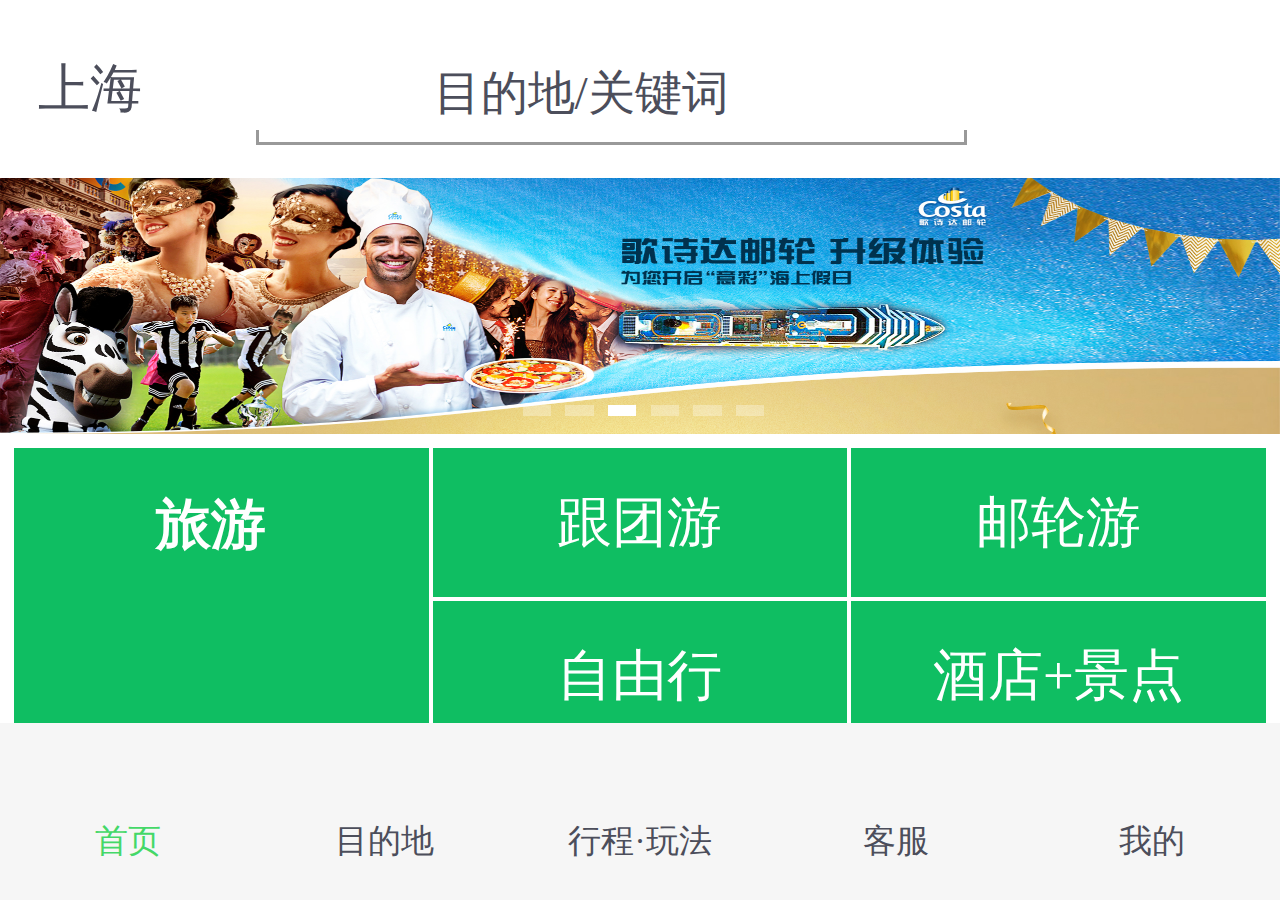
<file: index.html>
<!DOCTYPE html>
<html lang="en">
<head>
	<meta charset="UTF-8">
	<meta name="viewport" content="width=device-width,user-scalable=no,initial-scale=1.0, maximum-scale=1.0,minimum-scale=1.0">
	<title>旅游APP</title>
	<link rel="stylesheet" href="css/public.css">
	<link rel="stylesheet" href="css/index.css">
	<script src="js/rem.js"></script>
</head>
<body>
	<div class="box">
		<main id="content">
			<div class="content_pic">
				<img src="img/1-1.jpg" alt="">
				<div class="lunbo">
					<div class="content_lunbo content_lunbo1"></div>
					<div class="content_lunbo"></div>
					<div class="content_lunbo content_lunbo3"></div>
					<div class="content_lunbo"></div>
					<div class="content_lunbo"></div>
					<div class="content_lunbo"></div>
				</div>
			</div>
			<div class="item1">
					<div class="item1_1">
						<div class="item1_lvyou">
							<h1>旅游</h1>
						</div>
						<div class="item1_lvyou1 item1_lvyou2">
							<p>出境游</p>
						</div>
					</div>
					<div class="item1_lvyou1">
						<p>跟团游</p>
					</div>
					<div class="item1_lvyou1">
						<p><a href="youlunyou.html">邮轮游</a></p>
					</div>
					<div class="item1_lvyou1 item1_lvyou3">
						<p>自由行</p>
					</div>
					<div class="item1_lvyou1 item1_lvyou3">
						<p>酒店+景点</p>
					</div>
					<div class="item1_lvyou1 item1_lvyou3">
						<p>国内游</p>
					</div>
					<div class="item1_lvyou1 item1_lvyou3">
						<p>周边游</p>
					</div>
			</div>
			<div class="item2">
					<div class="item1_lvyou item2_item1_lvyou">
						<h1>机票</h1>
					</div>
					<div class="item1_lvyou1 item2_item1_lvyou">
						<p>国际机票</p>
					</div>
					<div class="item1_lvyou1 item2_item1_lvyou">
						<p>火车票·抢票</p>
					</div>
					<div class="item1_lvyou1 item1_lvyou3 item2_item1_lvyou">
						<p>汽车票·包车</p>
					</div>
					<div class="item1_lvyou1 item1_lvyou3 item2_item1_lvyou">
						<p>租车·接送</p>
					</div>
			</div>
			<div class="item3">
					<div class="item1_lvyou1 item1_lvyou4">
						<p>酒店</p>
					</div>
					<div class="item1_lvyou1">
						<p>国际酒店</p>
					</div>
					<div class="item1_lvyou1">
						<p>当地玩乐</p>
					</div>
			</div>
			<div class="item4">
					<div class="item1_lvyou1 item1_lvyou4">
						<p>签证</p>
					</div>
					<div class="item1_lvyou1">
						<p>门票</p>
					</div>
					<div class="item1_lvyou1">
						<p>定制·包团</p>
					</div>
					<div class="item1_lvyou1 item1_lvyou4 item1_lvyou5">
						<p>目的地攻略</p>
					</div>
					<div class="item1_lvyou1 item1_lvyou5">
						<p>机票+酒店</p>
					</div>
					<div class="item1_lvyou1 item1_lvyou5">
						<p>金融·理财</p>
					</div>
			</div>
			<div class="item5">
				<div class="item5_1">
					<span>&#xe640;</span>
					<p>海岛</p>
				</div>
				<div class="item5_1">
					<span>&#xe641;</span>
					<p>目的地参团</p>
				</div>
				<div class="item5_1">
					<span>&#xe649;</span>
					<p>婚纱旅拍</p>
				</div>
				<div class="item5_1">
					<span>&#xe733;</span>
					<p>全球wifi</p>
				</div>
				<div class="item5_1">
					<span>&#xe61a;</span>
					<p>旅游百货</p>
				</div>
				<div class="item5_1">
					<span class="item5_icon">&#xe645;</span>
					<p>主题游</p>
				</div>
				<div class="item5_1">
					<span class="item5_icon">&#xe629;</span>
					<p>蜜月游</p>
				</div>
				<div class="item5_1">
					<span class="item5_icon">&#xe61e;</span>
					<p>温泉滑雪</p>
				</div>
				<div class="item5_1">
					<span class="item5_icon">&#xe604;</span>
					<p>度假酒店</p>
				</div>
				<div class="item5_1">
					<span class="item5_icon">&#xe68e;</span>
					<p>更多</p>
				</div>
				
			</div>
		</main>
		<div class="item5">
				<div class="item5_1">
					<span>&#xe640;</span>
					<p>海岛</p>
				</div>
				<div class="item5_1">
					<span>&#xe641;</span>
					<p>目的地参团</p>
				</div>
				<div class="item5_1">
					<span>&#xe649;</span>
					<p>婚纱旅拍</p>
				</div>
				<div class="item5_1">
					<span>&#xe733;</span>
					<p>全球wifi</p>
				</div>
				<div class="item5_1">
					<span>&#xe61a;</span>
					<p>旅游百货</p>
				</div>
				<div class="item5_1">
					<span class="item5_icon">&#xe645;</span>
					<p>主题游</p>
				</div>
				<div class="item5_1">
					<span class="item5_icon">&#xe629;</span>
					<p>蜜月游</p>
				</div>
				<div class="item5_1">
					<span class="item5_icon">&#xe61e;</span>
					<p>温泉滑雪</p>
				</div>
				<div class="item5_1">
					<span class="item5_icon">&#xe604;</span>
					<p>度假酒店</p>
				</div>
				<div class="item5_1">
					<span class="item5_icon">&#xe68e;</span>
					<p>更多</p>
				</div>			
			</div>
		<footer id="bottom">
			<div class="bottom_1">
				<p class="bottom_icon">&#xe621;</p>
				<p class="bottom_text bottom_text1"><a href="index.html">首页</a></p>
			</div>
			<div class="bottom_1">
				<p class="bottom_icon bottom_icon1">&#xe62a;</p>
				<p class="bottom_text"><a href="mudidi.html" class="mudidi">目的地</a></p>
			</div>
			<div class="bottom_1">
				<p class="bottom_icon bottom_icon1">&#xe718;</p>
				<p class="bottom_text">行程·玩法</p>
			</div>
			<div class="bottom_1">
				<p class="bottom_icon bottom_icon1">&#xe62c;</p>
				<p class="bottom_text">客服</p>
			</div>
			<div class="bottom_1">
				<p class="bottom_icon bottom_icon1">&#xe628;</p>
				<p class="bottom_text"><a href="wode.html" class="wode">我的</a></p>
			</div>
		</footer>
		<header id="top">
			<div class="top_left">
				<p>上海</p>
				<i>&#xe659;</i>
			</div>
			<h1><i>&#xe60d;</i>目的地/关键词
			<span>&#xe64b;</span>
			</h1>
			<div class="top_center">
			</div>
			<div class="top_right">
				<i class="top_right1">&#xe61d;</i>
				<i class="top_right2">&#xe627;</i>
			</div>
		</header>
	</div>
		
</body>
</html>
</file>
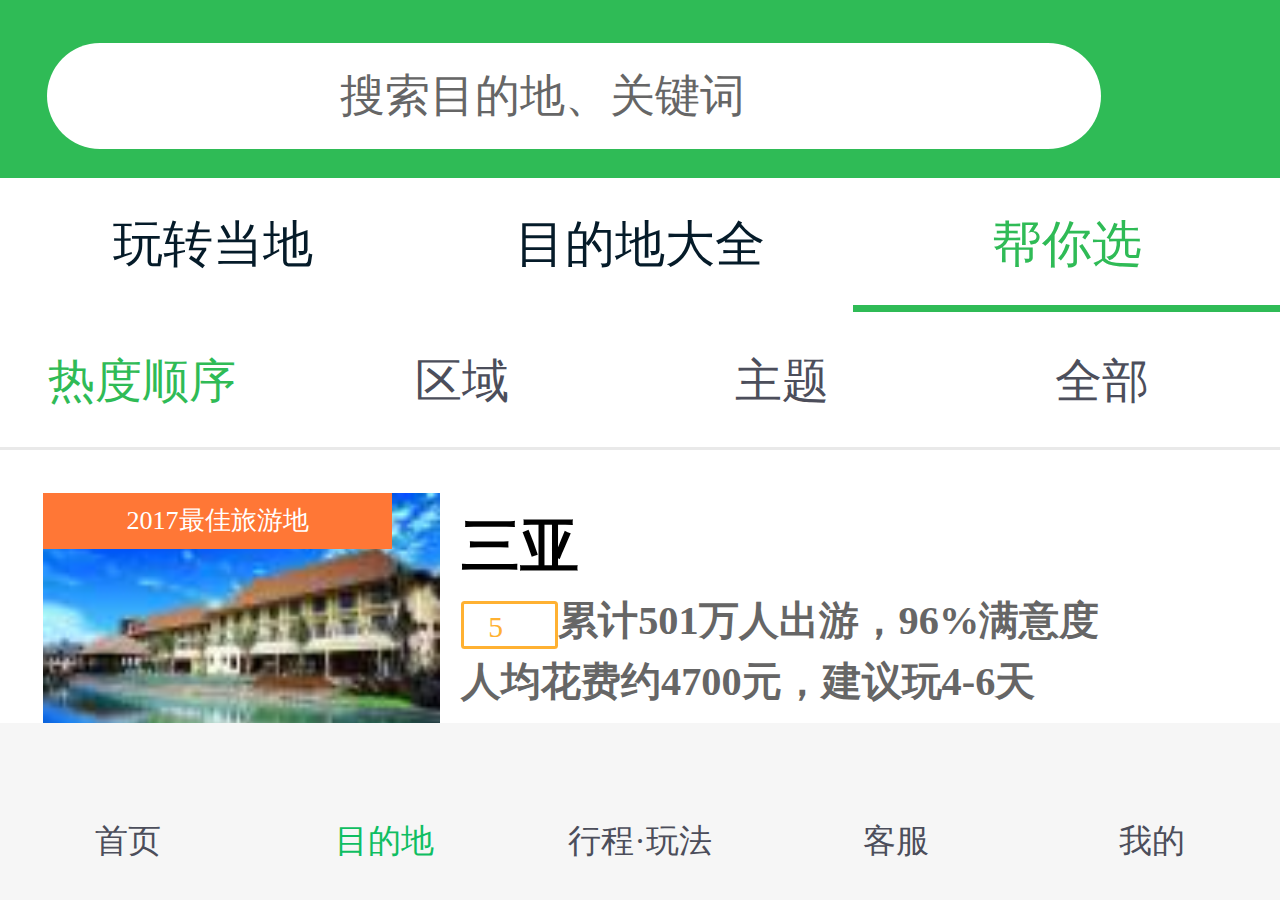
<file: mudidi.html>
<!DOCTYPE html>
<html lang="en">
<head>
	<meta charset="UTF-8">
	<meta name="viewport" content="width=device-width,user-scalable=no,initial-scale=1.0, maximum-scale=1.0,minimum-scale=1.0">
	<title>目的地</title>
	<link rel="stylesheet" href="css/public.css">
	<link rel="stylesheet" href="css/mudidi.css">
	<script src="js/rem.js"></script>
</head>
<body>
	<div class="box">
		<header id="top">
			<div class="top_sousuo">
				<span><i>&#xe60d;</i>搜索目的地、关键词</span>
			</div>
			<p>&#xe627;</p>
		</header>
		<main id="content">
			<div class="item1">
				<div class="item1_1">
					<p>玩转当地</p>
				</div>
				<div class="item1_1">
					<p>目的地大全</p>
				</div>
				<div class="item1_1 item1_2">
					<p>帮你选</p>
				</div>
			</div>
			<div class=	"item2">
				<div class="item2_1">
					<p class="item2_2">热度顺序<i class="item2_2">&#xe654;</i></p>
				</div>
				<div class="item2_1">
					<p>区域<i>&#xe654;</i></p>
				</div>
				<div class="item2_1">
					<p>主题<i>&#xe654;</i></p>
				</div>
				<div class="item2_1">
					<p>全部<i>&#xe654;</i></p>
				</div>
			</div>
			<div class="item3">
				<div class="item3_pic">
					<img src="img/sanya.jpg" alt="">
					<div class="item3_text">
						<p>2017最佳旅游地</p>
					</div>
				</div>
				<div class="item3_1">
					<h1>三亚</h1>
					<div class="item3_2">
						<p>5<i>&#xe642;</i></p>
						<h1>累计501万人出游，96%满意度</h1>
						<h1>人均花费约4700元，建议玩4-6天</h1>
						<p class="item3_3">海滨</p>
						<p class="item3_3">沙滩</p>
					</div>
				</div>
				<div class="item3_4">
					<div class="line"></div>
					<h1>大家怎么玩</h1>
				</div>
				<div class="item3_5">
					<div class="item3_5_1">
						<h1>蜈支洲岛</h1>
						<h2>必游景点top1</h2>
					</div>
					<div class="item3_5_1">
						<h1>天涯海角</h1>
						<h2>必游景点top2</h2>
					</div>
					<div class="item3_5_1">
						<h1>大小洞天</h1>
						<h2>必游景点top3</h2>
					</div>
					<div class="item3_5_1 item3_5_2">
						<h1>三亚一地+连住海景房</h1>
						<h2>必35%用户选择该玩法</h2>
					</div>
				</div>	
			</div>
			<div class="item4"></div>
			<div class="item3">
				<div class="item3_pic">
					<img src="img/sanya.jpg" alt="">
					<div class="item3_text">
						<p>2017最佳旅游地</p>
					</div>
				</div>
				<div class="item3_1">
					<h1>三亚</h1>
					<div class="item3_2">
						<p>5<i>&#xe642;</i></p>
						<h1>累计501万人出游，96%满意度</h1>
						<h1>人均花费约4700元，建议玩4-6天</h1>
						<p class="item3_3">海滨</p>
						<p class="item3_3">沙滩</p>
					</div>
				</div>
				<div class="item3_4">
					<div class="line"></div>
					<h1>大家怎么玩</h1>
				</div>
				<div class="item3_5">
					<div class="item3_5_1">
						<h1>蜈支洲岛</h1>
						<h2>必游景点top1</h2>
					</div>
					<div class="item3_5_1">
						<h1>天涯海角</h1>
						<h2>必游景点top2</h2>
					</div>
					<div class="item3_5_1">
						<h1>大小洞天</h1>
						<h2>必游景点top3</h2>
					</div>
					<div class="item3_5_1 item3_5_2">
						<h1>三亚一地+连住海景房</h1>
						<h2>必35%用户选择该玩法</h2>
					</div>
				</div>	
			</div>
			<div class="item4"></div>
			<div class="item3">
				<div class="item3_pic">
					<img src="img/sanya.jpg" alt="">
					<div class="item3_text">
						<p>2017最佳旅游地</p>
					</div>
				</div>
				<div class="item3_1">
					<h1>三亚</h1>
					<div class="item3_2">
						<p>5<i>&#xe642;</i></p>
						<h1>累计501万人出游，96%满意度</h1>
						<h1>人均花费约4700元，建议玩4-6天</h1>
						<p class="item3_3">海滨</p>
						<p class="item3_3">沙滩</p>
					</div>
				</div>
				<div class="item3_4">
					<div class="line"></div>
					<h1>大家怎么玩</h1>
				</div>
				<div class="item3_5">
					<div class="item3_5_1">
						<h1>蜈支洲岛</h1>
						<h2>必游景点top1</h2>
					</div>
					<div class="item3_5_1">
						<h1>天涯海角</h1>
						<h2>必游景点top2</h2>
					</div>
					<div class="item3_5_1">
						<h1>大小洞天</h1>
						<h2>必游景点top3</h2>
					</div>
					<div class="item3_5_1 item3_5_2">
						<h1>三亚一地+连住海景房</h1>
						<h2>必35%用户选择该玩法</h2>
					</div>
				</div>	
			</div>
		</main>
		<footer id="bottom">
			<div class="bottom_1">
				<p class="bottom_icon bottom_icon1">&#xe621;</p>
				<p class="bottom_text bottom_icon1"><a href="index.html" class="shouye">首页</a></p>
			</div>
			<div class="bottom_1">
				<p class="bottom_icon bottom_icon1  bottom_2">&#xe62a;</p>
				<p class="bottom_text  bottom_2">目的地</p>
			</div>
			<div class="bottom_1">
				<p class="bottom_icon bottom_icon1">&#xe718;</p>
				<p class="bottom_text">行程·玩法</p>
			</div>
			<div class="bottom_1">
				<p class="bottom_icon bottom_icon1">&#xe62c;</p>
				<p class="bottom_text">客服</p>
			</div>
			<div class="bottom_1">
				<p class="bottom_icon bottom_icon1">&#xe628;</p>
				<p class="bottom_text"><a href="wode.html" class="wode">我的</a></p>
			</div>
		</footer>
	</div>
</body>
</html>
</file>
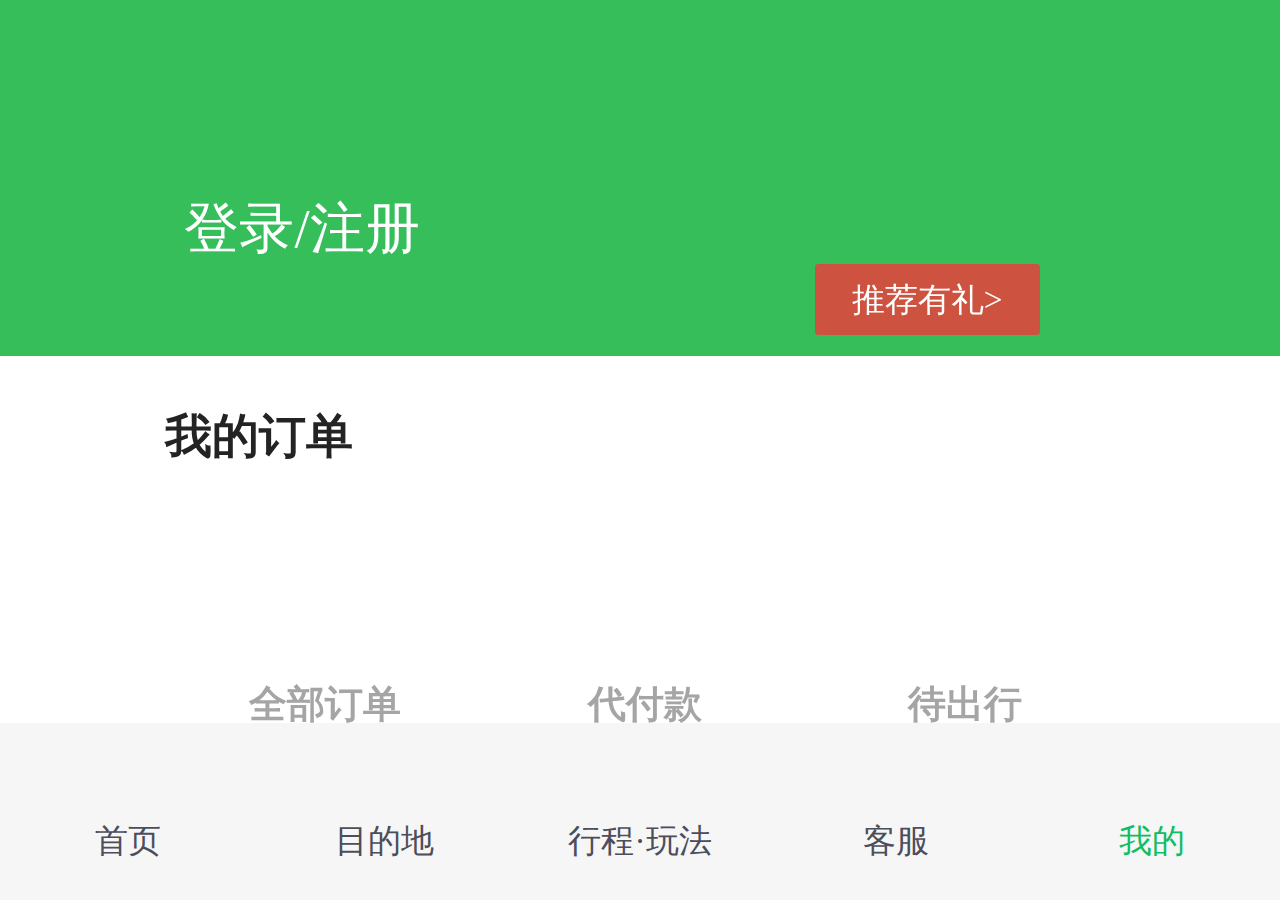
<file: wode.html>
<!DOCTYPE html>
<html lang="en">
<head>
	<meta charset="UTF-8">
	<meta name="viewport" content="width=device-width,user-scalable=no,initial-scale=1.0, maximum-scale=1.0,minimum-scale=1.0">
	<title>Document</title>
	<link rel="stylesheet" href="css/wode.css">
	<link rel="stylesheet" href="css/public.css">
	<script src="js/rem.js"></script>
</head>
<body>
	<div class="box">
		<header id="top">
			<div class="top_1">
				<span>&#xe627;</span>
				<span>&#xe606;</span>
			</div>
			<div class="top_2">
				<span>&#xe6df;</span>
				<p class="top_2_1">登录/注册</p>
				<div class="top_tuijian">
					<p class="tuijian">推荐有礼<i>&gt;</i></p>
				</div>
			</div>
		</header>
		<main id="content">
			<div class="content_1">
				<div class="content_1_1">
					<span>&#xe669;</span>
					<h1>我的订单</h1>
				</div>
				<div class="content_1_2">
					<div class="content_1_2_1">
						<p>&#xe6e4;</p>
						<h1>全部订单</h1>
					</div>
					<div class="content_1_2_1">
						<p>&#xe612;</p>
						<h1>代付款</h1>
					</div>
					<div class="content_1_2_1">
						<p>&#xe600;</p>
						<h1>待出行</h1>
					</div>
					<div class="content_1_2_1">
						<p>&#xe622;</p>
						<h1>待点评</h1>
					</div>
				</div>
			</div>
			<div class="content2">
				<span>&#xe669;</span>
				<h1>我的钱包</h1>
				<h2>&gt;</h2>
			</div>
			<div class="content2">
				<span>&#xe669;</span>
				<h1>首付出发</h1>
				<h2>&gt;</h2>
				<h3>立即开通</h3>
			</div>
			<div class="content3">
				<div class="content3_1">
					<p>&#xe669;</p>
					<h1>美味猫哆哩，积分优先抢</h1>
					<div class="content3_2">
						<h2>签到有礼</h2>
						<i></i>
					</div>
				</div>
				<div class="content4">
					<div class="contnet4_1">
						<p>&#xe664;</p>
						<h1>专属顾问</h1>
					</div>
					<div class="contnet4_1">
						<p>&#xe73a;</p>
						<h1>会员俱乐部</h1>
					</div>
					<div class="contnet4_1">
						<p>&#xe787;</p>
						<h1>常用信息</h1>
					</div>
					<div class="contnet4_1">
						<p>&#xe646;</p>
						<h1>我的点评</h1>
					</div>
						<div class="contnet4_1">
						<p>&#xe67b;</p>
						<h1>社区</h1>
					</div>
					<div class="contnet4_1">
						<p>&#xe648;</p>
						<h1>我的收藏</h1>
					</div>
					<div class="contnet4_1">
						<p>&#xe675;</p>
						<h1>浏览历史</h1>
					</div>
					<div class="contnet4_1">
						<p>&#xe609;</p>
						<h1>行程助手</h1>
					</div>
						<div class="contnet4_1">
						<p>&#xe605;</p>
						<h1>我的无线</h1>
					</div>
					<div class="contnet4_1">
						<p>&#xe8a8;</p>
						<h1>签证进度</h1>
					</div>
					<div class="contnet4_1">
						<p>&#xe69c;</p>
						<h1>市门查询</h1>
					</div>
					<div class="contnet4_1">
						<p>&#xe6f2;</p>
						<h1>航班查询</h1>
					</div>
				</div>
			</div>
		</main>
		<footer id="bottom">
			<div class="bottom_1">
				<p class="bottom_icon bottom_icon1">&#xe621;</p>
				<p class="bottom_text bottom_icon1"><a href="index.html" class="shouye">首页</a></p>
			</div>
			<div class="bottom_1">
				<p class="bottom_icon bottom_icon1 ">&#xe62a;</p>
				<p class="bottom_text ">目的地</p>
			</div>
			<div class="bottom_1">
				<p class="bottom_icon bottom_icon1">&#xe718;</p>
				<p class="bottom_text">行程·玩法</p>
			</div>
			<div class="bottom_1">
				<p class="bottom_icon bottom_icon1">&#xe62c;</p>
				<p class="bottom_text">客服</p>
			</div>
			<div class="bottom_1">
				<p class="bottom_icon bottom_icon1  bottom_2">&#xe628;</p>
				<p class="bottom_text  bottom_2">我的</p>
			</div>
		</footer>
	</div>
</body>
</html>
</file>
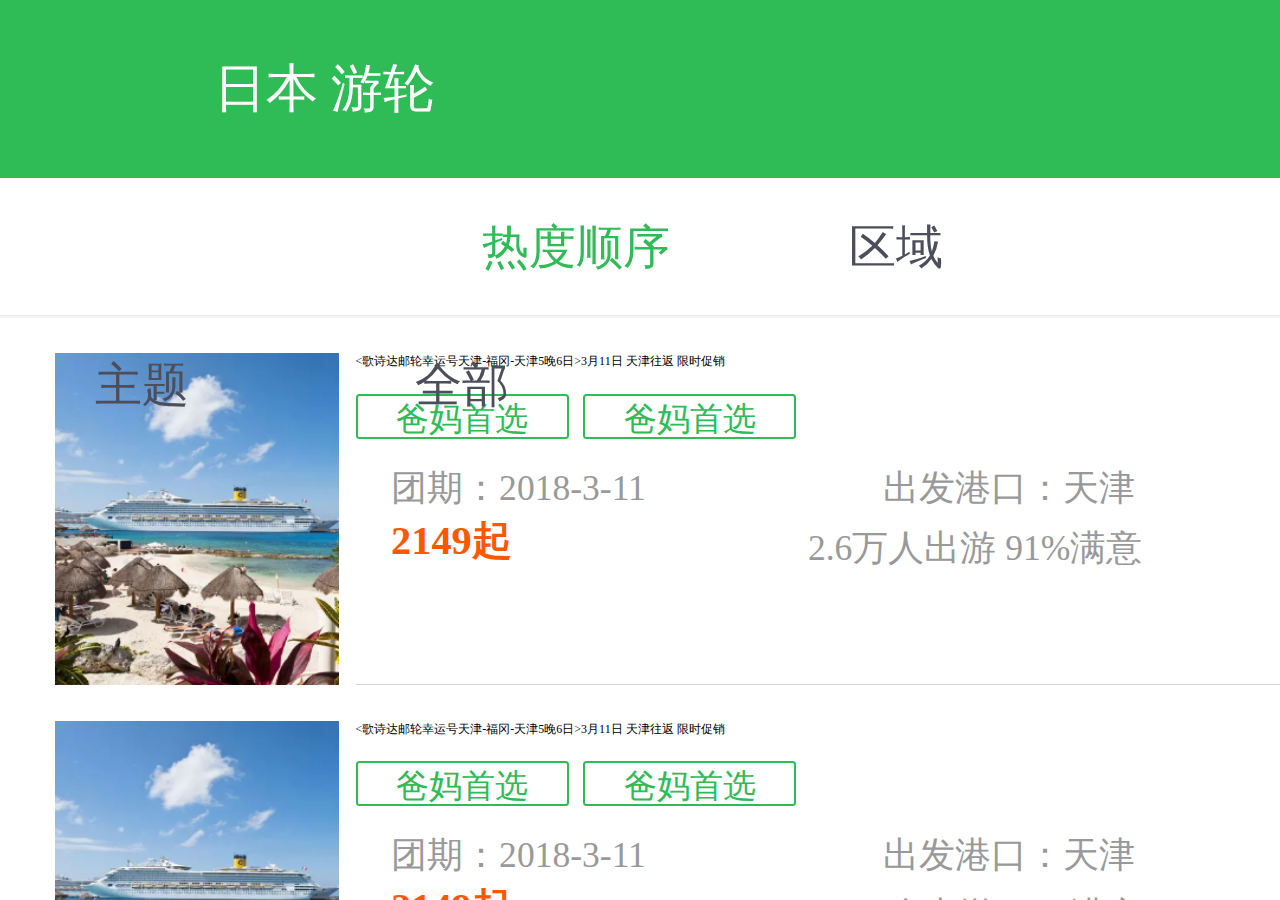
<file: youlunsanji.html>
<!DOCTYPE html>
<html lang="en">
<head>
	<meta charset="UTF-8">
	<title>日本游轮</title>
	<meta name="viewport" content="width=device-width,user-scalable=no,initial-scale=1.0, maximum-scale=1.0,minimum-scale=1.0">
	<link rel="stylesheet" href="css/public.css">
	<link rel="stylesheet" href="css/youlunsanji.css">
	<script src="js/rem.js"></script>
</head>
<body>
	<div class="box">
		<header id="top">
			<div class="top1">
				<div class="top_text">
					<span><a href="youlunyou.html">&#xe647;</a></span>
					<p>日本 游轮</p>
					<i>&#xe6d7;</i>
				</div>
				<div class=	"item2">
				<div class="item2_1">
					<p class="item2_2">热度顺序<i class="item2_2">&#xe654;</i></p>
				</div>
				<div class="item2_1">
					<p>区域<i>&#xe654;</i></p>
				</div>
				<div class="item2_1">
					<p>主题<i>&#xe654;</i></p>
				</div>
				<div class="item2_1">
					<p>全部<i>&#xe654;</i></p>
				</div>
				</div>
			</div>
		</header>
		<main id="content">
			
			<div class="content_6 content_61">
				<div class="content_7">
					<div class="content_7_1">
						<img src="img/33_03.png" alt="">
					</div>
					<dv class="content_7_2">
						<p><歌诗达邮轮幸运号天津-福冈-天津5晚6日>3月11日 天津往返 限时促销</p>
						<div class="content_7_3">
							<span>爸妈首选</span>
						</div>
						<div class="content_7_3 content_7_3_1">
							<span>爸妈首选</span>
						</div>
						<div class="content_7_3_2">
							<h1>团期：2018-3-11</h1>
							<h1 class="text_right">出发港口：天津</h1>
							<h2><i></i>2149起</h2>
							<h1 class="text_right1">2.6万人出游 91%满意 </h1>
						</div>
					</dv>
					
				</div>
			</div>
			<div class="content_6">
				<div class="content_7">
					<div class="content_7_1">
						<img src="img/33_03.png" alt="">
					</div>
					<dv class="content_7_2">
						<p><歌诗达邮轮幸运号天津-福冈-天津5晚6日>3月11日 天津往返 限时促销</p>
						<div class="content_7_3">
							<span>爸妈首选</span>
						</div>
						<div class="content_7_3 content_7_3_1">
							<span>爸妈首选</span>
						</div>
						<div class="content_7_3_2">
							<h1>团期：2018-3-11</h1>
							<h1 class="text_right">出发港口：天津</h1>
							<h2><i></i>2149起</h2>
							<h1 class="text_right1">2.6万人出游 91%满意 </h1>
						</div>
					</dv>
					
				</div>
			</div>
			<div class="content_6">
				<div class="content_7">
					<div class="content_7_1">
						<img src="img/33_03.png" alt="">
					</div>
					<dv class="content_7_2">
						<p><歌诗达邮轮幸运号天津-福冈-天津5晚6日>3月11日 天津往返 限时促销</p>
						<div class="content_7_3">
							<span>爸妈首选</span>
						</div>
						<div class="content_7_3 content_7_3_1">
							<span>爸妈首选</span>
						</div>
						<div class="content_7_3_2">
							<h1>团期：2018-3-11</h1>
							<h1 class="text_right">出发港口：天津</h1>
							<h2><i></i>2149起</h2>
							<h1 class="text_right1">2.6万人出游 91%满意 </h1>
						</div>
					</dv>
					
				</div>
			</div>
			<div class="content_6">
				<div class="content_7">
					<div class="content_7_1">
						<img src="img/33_03.png" alt="">
					</div>
					<dv class="content_7_2">
						<p><歌诗达邮轮幸运号天津-福冈-天津5晚6日>3月11日 天津往返 限时促销</p>
						<div class="content_7_3">
							<span>爸妈首选</span>
						</div>
						<div class="content_7_3 content_7_3_1">
							<span>爸妈首选</span>
						</div>
						<div class="content_7_3_2">
							<h1>团期：2018-3-11</h1>
							<h1 class="text_right">出发港口：天津</h1>
							<h2><i></i>2149起</h2>
							<h1 class="text_right1">2.6万人出游 91%满意 </h1>
						</div>
					</dv>
					
				</div>
			</div>
			<div class="content_6">
				<div class="content_7">
					<div class="content_7_1">
						<img src="img/33_03.png" alt="">
					</div>
					<dv class="content_7_2">
						<p><歌诗达邮轮幸运号天津-福冈-天津5晚6日>3月11日 天津往返 限时促销</p>
						<div class="content_7_3">
							<span>爸妈首选</span>
						</div>
						<div class="content_7_3 content_7_3_1">
							<span>爸妈首选</span>
						</div>
						<div class="content_7_3_2">
							<h1>团期：2018-3-11</h1>
							<h1 class="text_right">出发港口：天津</h1>
							<h2><i></i>2149起</h2>
							<h1 class="text_right1">2.6万人出游 91%满意 </h1>
						</div>
					</dv>
					
				</div>
			</div>
			<div class="content_6">
				<div class="content_7">
					<div class="content_7_1">
						<img src="img/33_03.png" alt="">
					</div>
					<dv class="content_7_2">
						<p><歌诗达邮轮幸运号天津-福冈-天津5晚6日>3月11日 天津往返 限时促销</p>
						<div class="content_7_3">
							<span>爸妈首选</span>
						</div>
						<div class="content_7_3 content_7_3_1">
							<span>爸妈首选</span>
						</div>
						<div class="content_7_3_2">
							<h1>团期：2018-3-11</h1>
							<h1 class="text_right">出发港口：天津</h1>
							<h2><i></i>2149起</h2>
							<h1 class="text_right1">2.6万人出游 91%满意 </h1>
						</div>
					</dv>
					
				</div>
			</div>
		</main>
	</div>
</body>
</html>
</file>
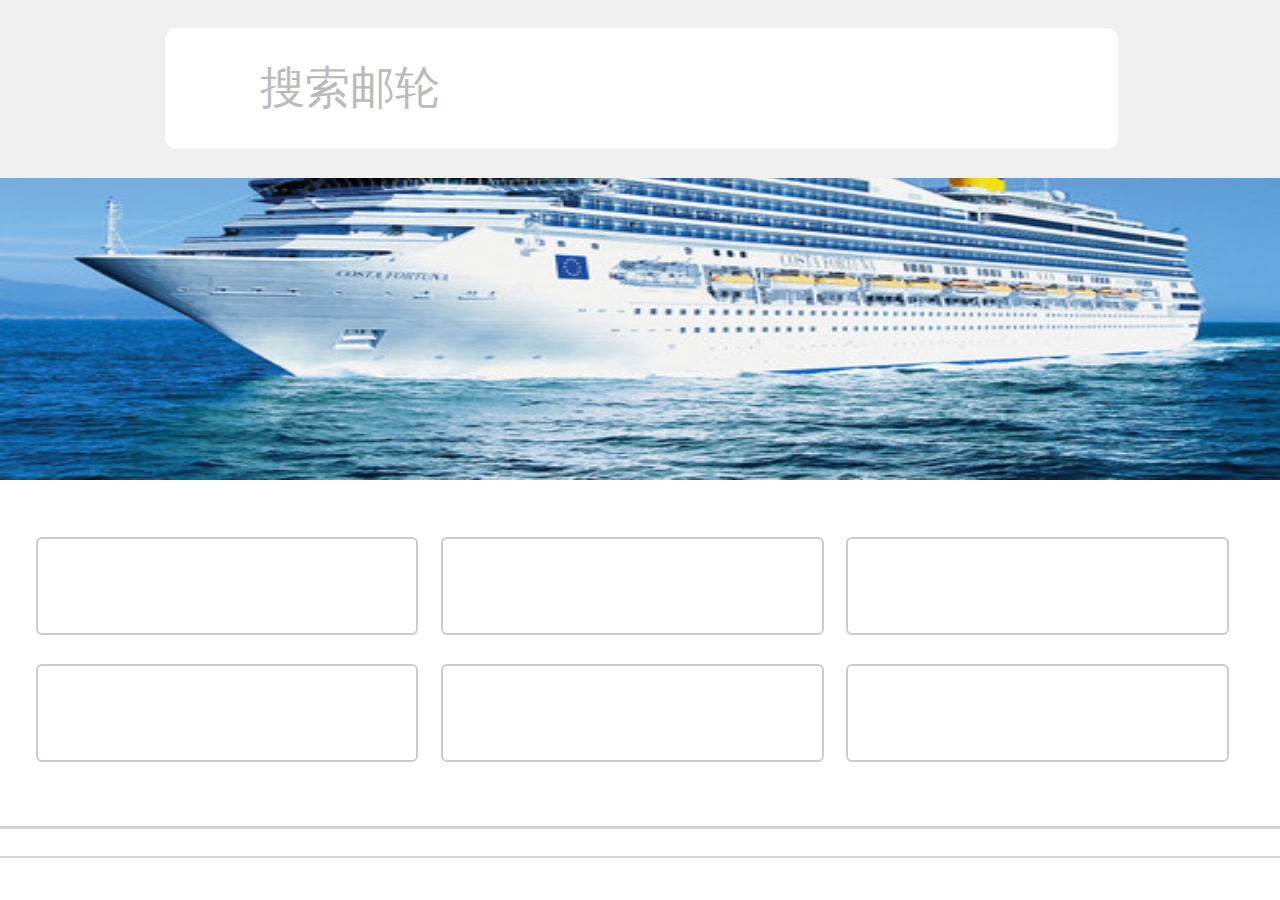
<file: youlunyou.html>
<!DOCTYPE html>
<html lang="en">
<head>
	<meta charset="UTF-8">
	<title>邮轮游</title>
	<meta name="viewport" content="width=device-width,user-scalable=no,initial-scale=1.0, maximum-scale=1.0,minimum-scale=1.0">
	<link rel="stylesheet" href="css/public.css">
	<link rel="stylesheet" href="css/youlunyou.css">
	<script src="js/rem.js"></script>
</head>
<body>
	<div class="box">
		<header id="top">
			<span class="jiantou"><a href="index.html">&#xe647;</a></span>
			<div class="sousuo">
				<i>&#xe60d;</i>
				<p>搜索邮轮</p>
			</div>
			<span class="gengduo">&#xe6d7;</span>
		</header>
		<main id="banner">
			<img src="img/2.jpg" alt="" class="banner1">
			<div class="content_1">
				<div class="content_1_kuang">
					<p><a href="youlunsanji.html">日本</a></p>
				</div>
				<div class="content_1_kuang content_1_kuang1">
					<p>东南亚</p>
				</div>
				<div class="content_1_kuang content_1_kuang1">
					<p>地中海</p>
				</div>
				<div class="content_1_kuang content_1_kuang2">
					<p>加勒比海</p>
				</div>
				<div class="content_1_kuang content_1_kuang1 content_1_kuang2">
					<p>三峡&西沙</p>
				</div>
				<div class="content_1_kuang content_1_kuang1 content_1_kuang2">
					<p>全部航线</p>
				</div>
			</div>
			<div class="content_2"></div>
			<div class="content_3">
				<div class="content_3_pic">
					<img src="img/3.png" alt="">
				</div>
				<div class="content_3_kuang">
					<div class="content_3pic">
						<img src="img/4.png" alt="">
					</div>
					<h1>游船攻略</h1>
					<h2>游的一手好船</h2>
				</div>
				<div class="content_3_kuang">
					<div class="content_3pic">
						<img src="img/4.png" alt="">
					</div>
					<h1>邮轮日历</h1>
					<h2>锁定每日优惠</h2>
				</div>
			</div>
			<div class="content_4">
				<div class="content_4_1">
					<div class="content_4_2">
						<p>诺唯真邮轮</p>
					</div>
					<div class="content_4_3">
						<img src="img/11_03.png" alt="">
					</div>
				</div>
				<div class="content_4_1">
					<div class="content_4_2">
						<p>诺唯真邮轮</p>
					</div>
					<div class="content_4_3">
						<img src="img/22_03.png" alt="">
					</div>
				</div>
				<div class="content_4_1">
					<div class="content_4_2">
						<p>诺唯真邮轮</p>
					</div>
					<div class="content_4_3">
						<img src="img/11_03.png" alt="">
					</div>
				</div>
				<div class="content_4_1">
					<div class="content_4_2">
						<p>诺唯真邮轮</p>
					</div>
					<div class="content_4_3">
						<img src="img/22_03.png" alt="">
					</div>
				</div>
				<div class="content_4_1">
					<div class="content_4_2">
						<p>诺唯真邮轮</p>
					</div>
					<div class="content_4_3">
						<img src="img/22_03.png" alt="">
					</div>
				</div>
			</div>
			<div class="content_5">
				<p>推荐路线</p>
			</div>
			<div class="content_6">
				<div class="content_7">
					<div class="content_7_1">
						<img src="img/33_03.png" alt="">
					</div>
					<p><歌诗达邮轮幸运号天津-福冈-天津5晚6日>3月11日 天津往返 限时促销</p>
					<h1>团期：2018-3-11</h1>
					<h1 class="text_right">出发港口：天津</h1>
					<h2><i></i>2149起</h2>
					<h1 class="text_right1">2.6万人出游 91%满意 </h1>
				</div>
			</div>
			<div class="content_6">
				<div class="content_7">
					<div class="content_7_1">
						<img src="img/33_03.png" alt="">
					</div>
					<p><歌诗达邮轮幸运号天津-福冈-天津5晚6日>3月11日 天津往返 限时促销</p>
					<h1>团期：2018-3-11</h1>
					<h1 class="text_right">出发港口：天津</h1>
					<h2><i></i>2149起</h2>
					<h1 class="text_right1">2.6万人出游 91%满意 </h1>
				</div>
			</div>
			<div class="content_6">
				<div class="content_7">
					<div class="content_7_1">
						<img src="img/33_03.png" alt="">
					</div>
					<p><歌诗达邮轮幸运号天津-福冈-天津5晚6日>3月11日 天津往返 限时促销</p>
					<h1>团期：2018-3-11</h1>
					<h1 class="text_right">出发港口：天津</h1>
					<h2><i></i>2149起</h2>
					<h1 class="text_right1">2.6万人出游 91%满意 </h1>
				</div>
			</div>
		</main>
	</div>
	
</body>
</html>
</file>
<file: css/public.css>
*{
	margin: 0;/* body-8px */
	padding: 0;
	text-decoration: none;/* 下划线 */
	font-style: normal;/* 斜体 */
	list-style: none;  /* 列表 */
	-webkit-tap-highlight-color: rgba(0, 0, 0, 0); /* 选中高亮颜色 */
	box-sizing: border-box;
}
img{
	width: 100%;
	height: 100%;
	border: 0;
	display: block;
}
</file>
<file: css/index.css>
@font-face {
  font-family: 'iconfont';  /* project id 572233 */
  src: url('https://at.alicdn.com/t/font_572233_t21hc1rm5dz5xw29.eot');
  src: url('https://at.alicdn.com/t/font_572233_t21hc1rm5dz5xw29.eot?#iefix') format('embedded-opentype'),
  url('https://at.alicdn.com/t/font_572233_t21hc1rm5dz5xw29.woff') format('woff'),
  url('https://at.alicdn.com/t/font_572233_t21hc1rm5dz5xw29.ttf') format('truetype'),
  url('https://at.alicdn.com/t/font_572233_t21hc1rm5dz5xw29.svg#iconfont') format('svg');
}
body{
	font-size: 12px;
	background-color: #fff;
}
.box{
	width: 100vw;
	height: 100vh;
	position: fixed;
	top: 0;
	left: 0;
	bottom: 0;
	margin: auto;
	z-index: 999;
	overflow-y: scroll;
}
.box::-webkit-scrollbar{
	display: none;
}
#top{
	display: block;
	width: 100%;
	height: 1.5rem;
	overflow: hidden;
	background-color: #fff;
	/* position: relative; */
	position: fixed;
	left: 0;
	top: 0;
}
#top p{
	font-size: .44rem;
	color: #4C4E5B;
	margin-left: .32rem;
	line-height: 1.5rem;
	float: left;
}
.top_left{
	width: 2.16rem;
	height: 1.5rem;
	float: left;
}
.top_left i{
	font-family: 'iconfont';
	font-size: 0.26rem;
	color: #4C4E5B;
	margin-left: 0.18rem;
	line-height: 1.5rem;
	font-weight: bold;
}
.top_center{
	width: 6rem;
	height: 0.12rem;
	border-left: 0.03rem solid #999999;
	border-right: 0.03rem solid #999999;
	border-bottom: 0.03rem solid #999999;
	margin-top: 1.1rem;
	float: left;
}
#top h1{
	position: absolute;
	left:3.08rem;
	top: 0.5rem;
	font-size: 0.4rem;
	color: #4C4E5B;
	font-weight: 400;
}
#top h1 i{
	font-family: 'iconfont';
	font-size: 0.46rem;
	color: #4C4E5B;
	margin-right: .22rem;
}
#top span{
	font-family: 'iconfont';
	font-size: 0.46rem;
	color: #999;
	margin-left: 1.12rem;
}
.top_right{
	width: 2.58rem;
	height: 100%;
	float: right;
	padding: 0.5rem 0.44rem 0 0.44rem;
}
.top_right1{
	font-family: 'iconfont';
	font-size: 0.6rem;
	color: #4C4E5B;
}
.top_right2{
	font-family: 'iconfont';
	font-size: 0.6rem;
	color: #4C4E5B;
	margin-left:.3rem;
}
#content{
	width: 100%;
	background-color: #fff;
}
.content_pic{
	width: 100%;
	height: 2.16rem;
	position: relative;
	margin-top: 1.5rem;
}
.content_pic img{
	width: 100%;
	height: 2.16rem;
	 flex-shrink:1;
}
.lunbo{
	width: 2.04rem;
	height: 0.09rem;
	position: absolute;
	left:4.41rem;
	bottom: 0.15rem;
	z-index: 999;
}	
.content_lunbo{
	width: 0.24rem;
	height: 0.09rem;
	background-color: #fff;
	margin-left: 0.12rem;
	float: left;
	opacity: 0.3;
}
.content_lunbo1{
	margin-left: 0;
}
.content_lunbo3{
	opacity: 1;
}
.item1{
	width: 10.56rem;
	height: 3.85rem;
	margin: .12rem auto 0;
}
.item1_lvyou{
	width: 3.5rem;
	height: 2.56rem;
	background-color: #0FBE62;
	float: left;
}
.item1_lvyou1{
	width: 3.5rem;
	height: 1.26rem;
	background-color: #0FBE62;
	float: left;
	margin-left: 0.03rem;
}
.item1_lvyou2{
	margin-top: 0.03rem;
	margin-left: 0rem;
}
.item1_1{
	width: 3.5rem;
	height: 3.85rem;
	float: left;
}
.item1_lvyou3{
	margin-top: 0.03rem;
}
.item2{
	width: 10.56rem;
	height: 2.56rem;
	margin: .12rem auto 0;
}
.item2_item1_lvyou{
	background-color: #4F91FF;
	float: left;
}
.item3{
	width: 10.56rem;
	height: 1.26rem;
	margin: .12rem auto 0;
}
.item1_lvyou4{
	margin-left: 0;

}
.item3 .item1_lvyou1{
	background-color: #FF703E;
}
.item4{
	width: 10.56rem;
	height: 2.56rem;
	margin: .12rem auto 0;
}
.item1_lvyou5{
	margin-top: 0.03rem;
}
.item4 .item1_lvyou1{
	background-color: #FFA100;
}
.item1 h1{
	font-size: .46rem;
	margin: .35rem 0 0 1.2rem;
	color: #fff;
}
.item1 p{
	font-size: .46rem;
	color: #fff;
	text-align: center;
	line-height: 1.26rem;
}
.item1 a{
	color: #fff;
}
.item2 h1{
	font-size: .46rem;
	margin: .35rem 0 0 1.2rem;
	color: #fff;
}
.item2 p{
	font-size: .46rem;
	color: #fff;
	text-align: center;
	line-height: 1.26rem;
}
.item3 p{
	font-size: .46rem;
	color: #fff;
	text-align: center;
	line-height: 1.26rem;
}
.item4 p{
	font-size: .46rem;
	color: #fff;
	text-align: center;
	line-height: 1.26rem;
}
.item5{
	width: 100%;
	height: 4.55rem;
}
.item5_1{
	width: 2.16rem;
	height: 2.26rem;
	float: left;	
	overflow: hidden;
}
.item5_1 span{
	display: block;
	font-family: 'iconfont';
	font-size: 0.64rem;
	color:#FE9E37;
	margin-top: .58rem;
	text-align: center;
}
.item5_1 p{
	font-size: 0.34rem;
	color:#000;
	margin-top: .40rem;
	text-align: center;
}
.item5_1 .item5_icon{
	color: #44D868;
}
#bottom{
	width: 100%;
	height: 1.49rem;
	background-color: #F6F6F6;
	position:fixed;
	bottom: 0;
	left: 0;
	z-index: 999;
}
.bottom_1{
	width: 2.16rem;
	height: 1.23rem;
	padding-top: 0.26rem;
	float: left;
}
.bottom_1 a{
	color: #44D868;
}
.bottom_1 .mudidi{
	color: #4C4E5B;
}
.bottom_1 .wode{
	color: #4C4E5B;
}
.bottom_icon{
	font-family: 'iconfont';
	font-size: 0.48rem;
	color:#0FBE62;
	text-align: center;
}
.bottom_text{
	font-family: 'iconfont';
	font-size: 0.28rem;
	color:#4C4E5B;
	text-align: center;
}
.bottom_text1{
	color: #0FBE62;
}
.bottom_icon1{
	color:#4C4E5B;
}
</file>
<file: css/mudidi.css>
@font-face {
  font-family: 'iconfont';  /* project id 572233 */
  src: url('https://at.alicdn.com/t/font_572233_iu7me18mmfna5rk9.eot');
  src: url('https://at.alicdn.com/t/font_572233_iu7me18mmfna5rk9.eot?#iefix') format('embedded-opentype'),
  url('https://at.alicdn.com/t/font_572233_iu7me18mmfna5rk9.woff') format('woff'),
  url('https://at.alicdn.com/t/font_572233_iu7me18mmfna5rk9.ttf') format('truetype'),
  url('https://at.alicdn.com/t/font_572233_iu7me18mmfna5rk9.svg#iconfont') format('svg');
}
body{
	font-size: 12px;
	background-color: #F2F4F7;
}
.box{
	width: 100vw;
	height: 100vh;
	position: fixed;
	top: 0;
	left: 0;
	bottom: 0;
	margin: auto;
	z-index: 999;
	overflow-y: scroll;
}
.box::-webkit-scrollbar{
	display: none;
}
#top{
	display: block;
	width: 100%;
	height: 1.5rem;
	background-color: #2FBB56;
	position: relative;
	overflow: hidden;
}
.top_sousuo{
	width: 8.89rem;
	height: 0.9rem;
	border-radius:4.5rem;
	background-color: #fff; 
	margin-top: 0.36rem;
	margin-left: 0.4rem;
	float: left;
}
#top p{
	font-family: 'iconfont';
	font-size: 0.66rem;
	color: #fff;
	margin-right: 0.44rem;
	margin-top: 0.44rem;
	float: right;
}
.top_sousuo span{
	color: #666666;
	font-size: .38rem;
	margin-left: 2.22rem;
	line-height: .9rem;
}
.top_sousuo span i{
	font-family: 'iconfont';
	color: #C5C9CF;
	font-size: .42px;
	margin-right:.25rem;
}
#content{
	width: 100%;
	background-color: #fff;
}
.item1{
	width: 100%;
	height: 1.13rem;
	border-bottom: 0.03rem solid #e9e9e9;
}
.item1_1{
	width: 3.6rem;
	height: 1.13rem;
	background-color: #fff;
	float: left;
}
.item1 p{
	font-size: .42rem;
	color: #051B29;
	line-height: 1.13rem;
	text-align: center;
}
.item1 .item1_2 p{
	height:1.13rem;
	color: #2FBB56;
	border-bottom: 0.06rem solid #2FBB56;
}
.item2{
	width: 100%;
	height: 1.17rem;
	border-bottom: 0.03rem solid #E9E9E9;	
}
.item2_1{
	width: 2.7rem;
	height: 1.17rem;
	float: left;	
}
.item2_1 p{
	font-size: 0.4rem;
	color: #4C4E5B;
	text-align: center;
	line-height: 1.17rem;
}
.item2_1 i{
	font-family: 'iconfont'; 
	font-size: 0.4rem;
	color: #4C4E5B;
}
.item2_1 .item2_2{
	color: #2FBB56;
}
.item3{
	width: 100%;
	height: 6.73rem;
	background-color: #fff;
	overflow: hidden;
}
.item3_pic{
	width: 3.35rem;
	height: 2.42rem;
	margin: .36rem 0.18rem 0.4rem .36rem;
	position: relative;
	float: left;
}
.item3_pic img{
	width: 3.35rem;
	height: 2.42rem;
}
.item3_text{
	width: 2.95rem;
	height: 0.47rem;
	background-color: #FF7736;
	position: absolute;
	left: 0;
	top: 0;
}
.item3_text p{
	color: #fff;
	font-size: 0.22rem;
	text-align: center;
	line-height: 0.47rem;
}
.item3_1{
	width: 6.92rem;
	height: 2.5rem;
	margin-left: 3.8rem;
	margin-top: .48rem;
}
.item3_1 h1{
	font-size: 0.5rem;
}
.item3_2 p{
	width: 0.82rem;
	height: 0.40rem;
	border: 0.03rem solid #FFB132;
	border-radius: 0.03rem;
	color: #FFB132;
	font-size: 0.25rem;
	margin-top: 0.07rem;
	text-align: center;
	float: left;
}
.item3_2 p i{
	font-family: 'iconfont'; 
	font-size: 0.3rem;
	color:#FFB132;
}
.item3_2{
	width: 6.92rem;
	height: 1.8rem;
}
.item3_2 h1{
	color: #666666;
	font-size: 0.34rem;
	margin-top: 0.05rem;
}
.item3_2 .item3_3{
	margin-left: 0.1rem;
	color: #61CC7F;
	border: 0.03rem solid #61CC7F;
	margin-top: 0.25rem;
	line-height: 0.4rem;
	font-size: 0.24rem;
}
.item3_4{
	width: 100%;
	height: .36rem;
	margin:0.05rem 0 0 0.36rem;
	float: left;
}
.item3_4 h1{
	font-size: 0.32rem;
	color: #666;
	line-height: 0.36rem;
}
.item3_4 .line{
	width: 0.09rem;
	height: 0.36rem;
	background-color: #61CC7F;
	float: left;
}
.item3_5{
	width: 100%;
	height: 3.21rem;
	margin-left: 0.36rem;
	margin-top: 0.6rem;
}
.item3_5_1{
	width: 2.55rem;
	height: 1.15rem;
	background-color: #F2F4F7;
	border-radius: 0.2rem;
	margin-right: 0.26rem;
	margin-bottom: 0.26rem;
	float: left;
}
.item3_5_2{
	width: 4.7rem;
}
.item3_5_1 h1{
	font-size: 0.34rem;
	color: #363636;
	text-align: center;
	font-weight: 400;
	margin-top: 0.1rem;
}
.item3_5_1 h2{
	font-size: 0.32rem;
	color: #999;
	text-align: center;
	font-weight: 400;
}
.item4{
	width: 100%;
	height: 0.42rem;
	background-color:#F2F4F7;
}
#bottom{
	width: 100%;
	height: 1.49rem;
	background-color: #F6F6F6;
	position:fixed;
	bottom: 0;
	left: 0;
	z-index: 999;
}
.bottom_1{
	width: 2.16rem;
	height: 1.23rem;
	padding-top: 0.26rem;
	float: left;
}
.bottom_1 .shouye{
	color: #4C4E5B;
}
.bottom_1 .wode{
	color: #4C4E5B;
}
.bottom_icon{
	font-family: 'iconfont';
	font-size: 0.48rem;
	color:#0FBE62;
	text-align: center;
}
.bottom_text{
	font-family: 'iconfont';
	font-size: 0.28rem;
	color:#4C4E5B;
	text-align: center;
}
.bottom_icon1{
	color:#4C4E5B;
}
.bottom_2{
	color: #0FBE62;
}
</file>
<file: css/wode.css>
@font-face {
  font-family: 'iconfont';  /* project id 572233 */
  src: url('https://at.alicdn.com/t/font_572233_3yzhkwyxc5vwvcxr.eot');
  src: url('https://at.alicdn.com/t/font_572233_3yzhkwyxc5vwvcxr.eot?#iefix') format('embedded-opentype'),
  url('https://at.alicdn.com/t/font_572233_3yzhkwyxc5vwvcxr.woff') format('woff'),
  url('https://at.alicdn.com/t/font_572233_3yzhkwyxc5vwvcxr.ttf') format('truetype'),
  url('https://at.alicdn.com/t/font_572233_3yzhkwyxc5vwvcxr.svg#iconfont') format('svg');
}
body{
	font-size: 12px;
	background-color: #F2F4F7;
}
.box{
	width: 100vw;
	height: 100vh;
	position: fixed;
	top: 0;
	left: 0;
	bottom: 0;
	margin: auto;
	z-index: 999;
	overflow-y: scroll;
}
.box::-webkit-scrollbar{
	display: none;
}
#top{
	width: 100%;
	height: 3rem;
	background-color: #36BE5B;
}
.top_1{
	width: 100%;
	height: 1.23rem;
}
.top_2{
	width: 100%;
	height: 1.77rem;
	/* background-color: #fff; */
}
.top_1 span{
 	font-family: 'iconfont';
 	font-size: 0.66rem;
 	color: #fff;
 	float: right;
 	margin-right: 0.5rem;
 	line-height: 1.23rem;
}
.top_2 span{
	font-family: 'iconfont';
 	font-size: 1.14rem;
 	color: #FFE6CA;
 	margin-left: 0.42rem;
 	float: left;
}
.top_2 .top_2_1{
	width: 2.3rem;
	height: 0.55rem;
	font-size: 0.46rem;
	color: #fff;
	margin-top: 0.4rem;
	margin-left: 0.25rem;
	float: left;
}
.top_tuijian{
	width: 1.9rem;
	height: 0.6rem;
	background-color: #CD5340;
	border-radius: 0.03rem;
	float: right;
	margin-top:1rem;
}
.top_2  .tuijian{
	font-size: 0.28rem;
	color: #fff;
	line-height: 0.6rem;
	text-align: center;
}
.content_1{
	width: 100%;
	height: 3.48rem;
	background-color: #fff;
}
.content_1_1{
	width: 100%;
	height: 1.36rem;
}
.content_1_1 span{
	font-size: 0.5rem;
	color: #81D799;
	margin-left: 0.5rem;
	margin-right: 0.5rem;
	line-height: 1.36rem;
	float: left;
}
.content_1_1 h1{
	font-size: 0.4rem;
	color: #232323;
	line-height: 1.36rem;
}
.content_1_2{
	width: 100%;
	height: 2.11rem;
}
.content_1_2_1{
	width: 2.7rem;
	height: 1.71rem;
	padding-top: 0.36rem;
	float: left;
}
.content_1_2_1 p{
	font-family: 'iconfont';
	color: #4C4E5B;
	text-align: center;
	font-size: 0.7rem;
}
.content_1_2_1 h1{
	text-align: center;
	color: #A5A5A5;
	font-size: 0.32rem;
	margin-top: 0.2rem;
}
.content2{
	width: 100%;
	height: 1.32rem;
	margin-top:0.27rem;
	background-color: #fff;
}
.content2 span{
	font-family: 'iconfont';
	font-size: 0.5rem;
	color: #81D799;
	margin-left: 0.5rem;
	margin-right: 0.5rem;
	line-height: 1.32rem;
	float: left;
}
.content2 h1{
	font-size: 0.4rem;
	color: #232323;
	line-height: 1.32rem;
	float: left;
}
.content2 h2{
	font-size: 0.4rem;
	color: #9A9A9A;
	line-height: 1.32rem;
	float: right;
	margin-right: 0.32rem;
}
.content2 h3{
	float: right;
	line-height: 1.32rem;
	color: #2FBB56;
	font-size: 0.34rem;
	font-weight: 400;
	margin-right: 0.2rem;
}
.content3{
	width: 100%;
	height: 9.24rem;
	background-color: #fff;
	margin-top: 0.27rem;
}
.content3_1{
	width: 100%;
	height: 1.24rem;
	position: relative;
}
.content3_1 h1{
	font-size: 0.34rem;
	color: #8D8D8D;
	line-height: 1.24rem; 
}
.content3_1 p{
	margin-left:0.5rem;
	font-size: 0.5rem;
	color: #8D8D8D; 
	float: left;
	line-height: 1.24rem;
	margin-right:0.3rem; 
	float: left;
}
.content3_2{
	width: 1.82rem;
	height: 0.42rem;
	border-radius: 0.2rem;
	border: 0.02rem solid #FF7736;
	position: absolute;
	right:0.45rem;
	bottom: 0.38rem;
}
.content3_2 h2{
	font-size: 0.3rem;
	color: #ff7736;
	text-align: center;
	line-height: 0.42rem;
}
.content4{
	width: 100%;
	height: 8.35rem;
	background-color: #fff;
	border-bottom: 0.02rem solid #E4E4E4;
	border-top: 0.02rem solid #E4E4E4;
}
.contnet4_1{
	width: 2.7rem;
	height: 2.77rem;
	border-right:0.02rem solid #E4E4E4 ;
	border-bottom: 0.02rem solid #E4E4E4;
	float: left;
}
.contnet4_1 p{
	font-family: 'iconfont';
	font-size: 0.5rem;
	color: #81D799;
	margin-top: 0.72rem;
	text-align: center;
}
.contnet4_1 h1{
	font-size: 0.34rem;
	margin-top: 0.34rem;
	text-align: center;
	color: #232323;
}
#bottom{
	width: 100%;
	height: 1.49rem;
	background-color: #F6F6F6;
	position:fixed;
	bottom: 0;
	left: 0;
	z-index: 999;
}
.bottom_1{
	width: 2.16rem;
	height: 1.23rem;
	padding-top: 0.26rem;
	float: left;
}
.bottom_1 .shouye{
	color: #4C4E5B;
}
.bottom_icon{
	font-family: 'iconfont';
	font-size: 0.48rem;
	color:#0FBE62;
	text-align: center;
}
.bottom_text{
	font-family: 'iconfont';
	font-size: 0.28rem;
	color:#4C4E5B;
	text-align: center;
}
.bottom_icon1{
	color:#4C4E5B;
}
.bottom_2{
	color: #0FBE62;
}
</file>
<file: css/youlunsanji.css>
@font-face {
  font-family: 'iconfont';  /* project id 572233 */
  src: url('https://at.alicdn.com/t/font_572233_4zefm683dyqa1yvi.eot');
  src: url('https://at.alicdn.com/t/font_572233_4zefm683dyqa1yvi.eot?#iefix') format('embedded-opentype'),
  url('https://at.alicdn.com/t/font_572233_4zefm683dyqa1yvi.woff') format('woff'),
  url('https://at.alicdn.com/t/font_572233_4zefm683dyqa1yvi.ttf') format('truetype'),
  url('https://at.alicdn.com/t/font_572233_4zefm683dyqa1yvi.svg#iconfont') format('svg');
}
body{
	font-size: 12px;
	background-color: #F2F4F7;
}
.box{
	width: 100vw;
	height: 100vh;
	position: absolute;
	top: 0;
	left: 0;
	bottom: 0;
	margin: auto;
	z-index: 999;
	overflow-y:scroll; 
}
.box::-webkit-scrollbar{
	display: none;
}
#top{
	width: 100%;
	height: 2.69rem;
	position: fixed;
	left: 0;
	top: 0;
}
.top1{
	width: 100%;
	height: 1.5rem;
	background-color:#2FBB56 ;
}
.top_text{
	width: 9.77rem;
	height: 1.5rem;
	margin-left: 0.56rem;
}
.top_text span{
	font-family: 'iconfont'; 
	color: #fff;
	font-size: 0.52rem;
	float: left;
	line-height: 1.5rem;
}
.top_text a{
	color: #fff;
}
.top_text p{
	font-size:0.44rem;
	color: #fff;
	margin-left: 0.84rem;
	line-height: 1.5rem;
	float: left;
}
.top_text i{
	font-family: 'iconfont'; 
	color: #fff;
	font-size: 0.52rem;
	float: right;
	line-height: 1.5rem;
}
#content{
	width: 100%;
	background-color: #fff;
}
.item2{
	width: 100%;
	height: 1.17rem;
	border-bottom: 0.01rem solid #E9E9E9;
	background-color: #fff;	
}
.item2_1{
	width: 2.7rem;
	height: 1.17rem;
	float: left;	
}
.item2_1 p{
	font-size: 0.4rem;
	color: #4C4E5B;
	text-align: center;
	line-height: 1.17rem;
}
.item2_1 i{
	font-family: 'iconfont'; 
	font-size: 0.4rem;
	color: #4C4E5B;
}
.item2_1 .item2_2{
	color: #2FBB56;
}
.content_6{
	width: 100%;
	height:3.1rem;
	background-color: #fff;
}
.content_61{
	margin-top: 2.68rem;
}
.content_7{
	width: 10.34rem;
	height: 3.1rem;
	background-color: #fff;
	float: right;
	padding-top: 0.3rem;
}
.content_7_1{
	width: 2.4rem;
	height: 2.8rem;
	float: left;
}
.content_7_2{
	width: 7.8rem;
	height: 2.8rem;
	float: right;
	border-bottom:0.01rem solid #D4D4D4;
}
.content_7_1 p{
	width: 7.36rem;
	height: 1.23rem;
	font-size: 0.4rem;
	color: #232323;
	float: left;
	margin-left: 0.3rem;
	overflow: hidden;
	
}
.content_7_3{
	width: 1.8rem;
	height: 0.38rem;
	line-height: 0.38rem;
	text-align: center;
	float: left;
	border: 0.02rem solid #2FBB56;
	border-radius: 0.03rem;
	margin-top: 0.2rem;
}
.content_7_3 span{
	font-size: 0.28rem;
	color:#2FBB56; 
}
.content_7_3_1{
	margin-left: 0.12rem;
}
.content_7_3_2{
	width: 100%;
	height: 1.12rem;
	margin-top: 0.7rem;
}
.content_7 h1{
	font-size: 0.3rem;
	color: #999999;
	float: left;
	margin-left: 0.3rem;
	margin-top: 0.1rem;
	font-weight: 400;
}
.content_7 .text_right{
	margin-left: 2rem;
}
.content_7 h2{
	font-size: 0.34rem;
	color: #FF5600;
	float: left;
	margin-left: 0.3rem;
}
.content_7 .text_right1{
	margin-left: 2.5rem;
}
</file>
<file: css/youlunyou.css>
@font-face {
  font-family: 'iconfont';  /* project id 572233 */
  src: url('https://at.alicdn.com/t/font_572233_4zefm683dyqa1yvi.eot');
  src: url('https://at.alicdn.com/t/font_572233_4zefm683dyqa1yvi.eot?#iefix') format('embedded-opentype'),
  url('https://at.alicdn.com/t/font_572233_4zefm683dyqa1yvi.woff') format('woff'),
  url('https://at.alicdn.com/t/font_572233_4zefm683dyqa1yvi.ttf') format('truetype'),
  url('https://at.alicdn.com/t/font_572233_4zefm683dyqa1yvi.svg#iconfont') format('svg');
}
body{
	font-size: 12px;
	background-color: #F2F4F7;
}
.box{
	width: 100vw;
	height: 100vh;
	position: fixed;
	top: 0;
	left: 0;
	bottom: 0;
	margin: auto;
	z-index: 999;
	overflow-y: scroll;
}
.box::-webkit-scrollbar{
	display: none;
}
#top{
	width: 100%;
	height: 1.5rem;
	background-color: #F0F0F0;
	position: fixed;
	left: 0;
	top: 0;
}
#top .jiantou{
	font-family: 'iconfont'; 
	font-size: 0.62rem;
	margin-left: 0.45rem;
	color: #37BE62;
	float: left;
	line-height: 1.5rem;
}
#top a{
	color: #37BE62;
}
.sousuo{
	width: 8.04rem;
	height: 1.02rem;
	background-color: #fff;
	margin-left: 0.46rem;
	margin-top: 0.24rem;
	border-radius: 0.1rem;
	line-height: 1.02rem;
	float: left;
}
.sousuo i{
	font-family: 'iconfont'; 
	font-size: 0.44rem;
	margin-left: 0.26rem;
	margin-right: 0.2rem;
	color: #BBBBBB;
	float: left;
}
.sousuo p{
	font-size: 0.38rem;
	color: #BBBBBB;
}
#top .gengduo{
	margin-left: 0.38rem;
	font-family: 'iconfont'; 
	font-size: 0.44rem;
	line-height: 1.5rem;
	color: #525667;
}
#banner{
	width: 100%;
	height: 4.05rem;
}
.banner1{
	width: 100%;
	height: 4.05rem;
}
.content_1{
	width: 100%;
	height: 2.93rem;
	background-color: #fff;
	border-bottom: 0.01rem solid #ccc;
	overflow: hidden;
}
.content_1_kuang{
	width: 3.23rem;
	height: 0.83rem;
	border: 0.02rem solid #ccc;
	margin: 0.48rem 0.19rem 0 0.3rem;
	float: left;
	border-radius: 0.05rem;
}
.content_1_kuang1{
	margin-left: 0;
}
.content_1_kuang2{
	margin-top: 0.24rem;
}
.content_1 p{
	font-size: 0.38px;
	color: #363636;
	line-height: 0.83rem;
	text-align: center;
}
.content_1_kuang a{
	color: #363636;
}
.content_2{
	width: 100%;
	height: 0.26rem;
	border-bottom:0.02rem solid #D4D4D4;
	border-top:0.02rem solid #D4D4D4;
	background-color: #fff;
}
.content_3{
	width: 100%;
	height: 7.08rem;
	background-color: #fff;
	border-bottom:0.02rem solid #D4D4D4;
	overflow: hidden;
}
.content_3_pic{
	width: 10.2rem;
	height: 3.37rem;
	margin: .45rem auto 0;
}
.content_3_pic img{
	width: 10.2rem;
	height: 3.37rem;
}
.content_3_kuang{
	width: 4.91rem;
	height: 2.47rem;
	float: left;
	margin-top: 0.3rem;
	margin-left: 0.3rem;
	border: 0.02rem solid #C6C6C6;
	float: left;
}
.content_3pic{
	width: 2rem;
	height: 2rem;
	margin-top: 0.2rem;
	float: left;
}
.content_3_kuang h1{
	font-size: 0.4rem;	
	color: #404040;
	margin-top: 0.48rem;
}
.content_3_kuang h2{
	font-size: .34rem;
	color: #696969;
}
.content_4{
	height: 3.03rem;
	border-bottom:0.02rem solid #D4D4D4;
	display: flex;
	overflow-x:scroll;
}
.content_4::-webkit-scrollbar{
	display: none;
}
.content_4_1{
	width: 3.58rem;
	height: 2.43rem;
	margin-left: 0.15rem;
	margin-top: 0.3rem;
	float: left;
	flex-shrink:0; 
}
.content_4_2{
	width: 100%;
	height: 0.87rem;
	background-color: #80DACA;
}
.content_4_3{
	width: 100%;
	height: 1.54rem;
	background-color: #80DACA;
}
.content_4_2 p{
	color: #fff;
	font-size: 0.4rem;
	line-height: 0.87rem;
	text-align: center;
}
.content_4_3 img{
	width: 100%;
	height: 1.54rem;
}
.content_5{
	width: 100%;
	height: 1.17rem;
	background-color: #fff;
}
.content_5 p{
	font-size:0.4rem; 
	color: #757575;
	line-height: 1.17rem;
	margin-left: 0.74rem;
}
.content_6{
	width: 100%;
	height: 3.75rem;
	background-color: #fff;
}
.content_7{
	width: 10.34rem;
	height: 3.75rem;
	background-color: #fff;
	border-bottom: 0.02rem solid #D4D4D4;
	float: right;
}
.content_7_1{
	width: 2.4rem;
	height: 3.15rem;
	float: left;
}
.content_7_1 p{
	width: 7.36rem;
	height: 1.23rem;
	font-size: 0.4rem;
	color: #232323;
	float: left;
	margin-left: 0.3rem;
}
.content_7 h1{
	font-size: 0.3rem;
	color: #999999;
	float: left;
	margin-left: 0.3rem;
	margin-top: 0.3rem;
	font-weight: 400;
}
.content_7 .text_right{
	margin-left: 2rem;
}
.content_7 h2{
	font-size: 0.34rem;
	color: #FF5600;
	float: left;
	margin-left: 0.3rem;
	margin-top: 0.25rem;
}
.content_7 .text_right1{
	margin-left: 2.5rem;
}
</file>
